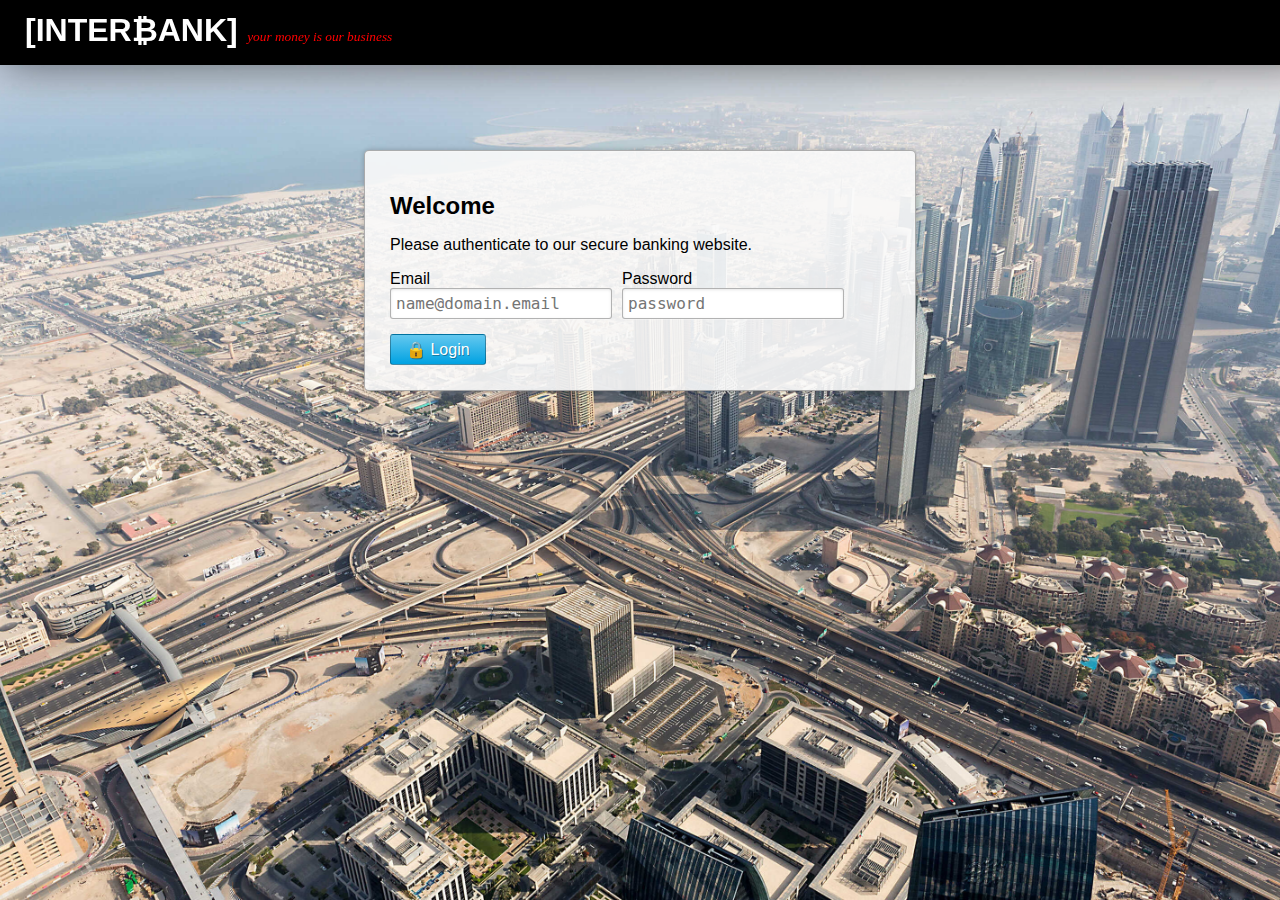
<file: index.html>
<!doctype html>

<html>

    <head>
        <title>INTERBANK</title>
        <meta charset="utf-8">
        <link rel="stylesheet" href="style/normalize.css">
        <link rel="stylesheet" href="style/style.css">
    </head>

    <body>

        <header>
            <a href="index.html" class="logo">[INTER₿ANK]</a> <span class="subtitle">your money is our business</span>
        </header>

        <section class="loginform cf">
            <h1>
                Welcome
            </h1>

            <p>
                Please authenticate to our secure banking website.
            </p>

            <form name="login" id="login" onsubmit="return authenticate()" method="post" accept-charset="utf-8">
                <ul>
                    <li>
                        <label for="usermail"> Email</label>
                        <input type="email" id="email" name="usermail" placeholder="name@domain.email" required>
                    </li>
                    <li>
                        <label for="password"> Password</label>
                        <input type="password" id="password" name="password" placeholder="password" required>
                    </li>
                    <li>
                        <input type="submit" value="&#128274; Login">
                    </li>
                </ul>
            </form>

        </section>

        <script src="scripts/md5.js"></script>
        <script src="scripts/authenticate.js"></script>

    </body>

</html>
</file>
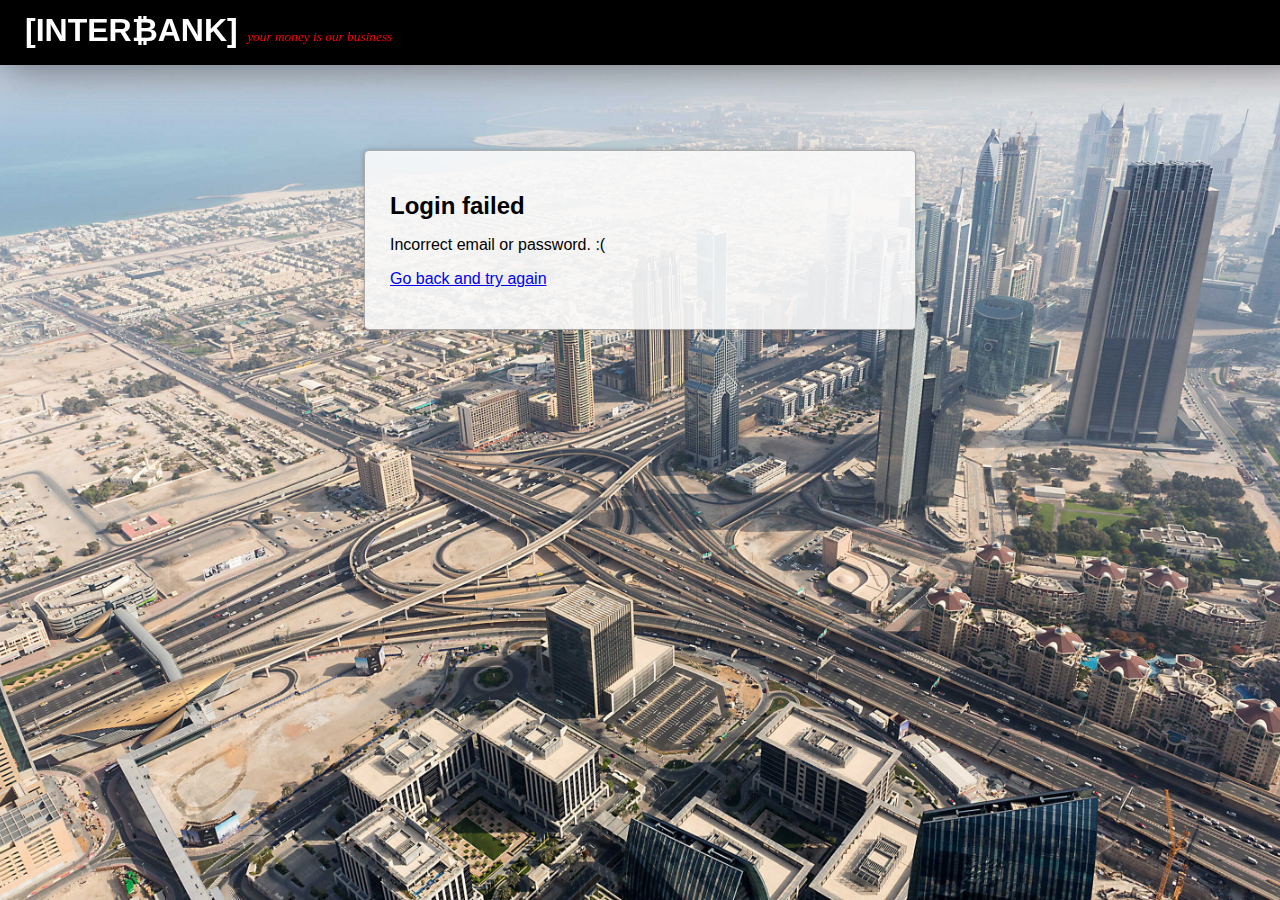
<file: badlogin.html>
<!doctype html>

<html>

    <head>
        <title>Login successful -- INTERBANK</title>
        <meta charset="utf-8">
        <link rel="stylesheet" href="style/normalize.css">
        <link rel="stylesheet" href="style/style.css">

    </head>

    <body>
        <header>
            <a href="index.html" class="logo">[INTER₿ANK]</a> <span class="subtitle">your money is our business</span>
        </header>

        <section class="loginform cf">
            <h1>Login failed</h1>
            <p>
                Incorrect email or password. :(
            </p>
            <p>
                <a href="index.html">Go back and try again</a>
            </p>
            </form>
        </section>

    </body>

</html>
</file>
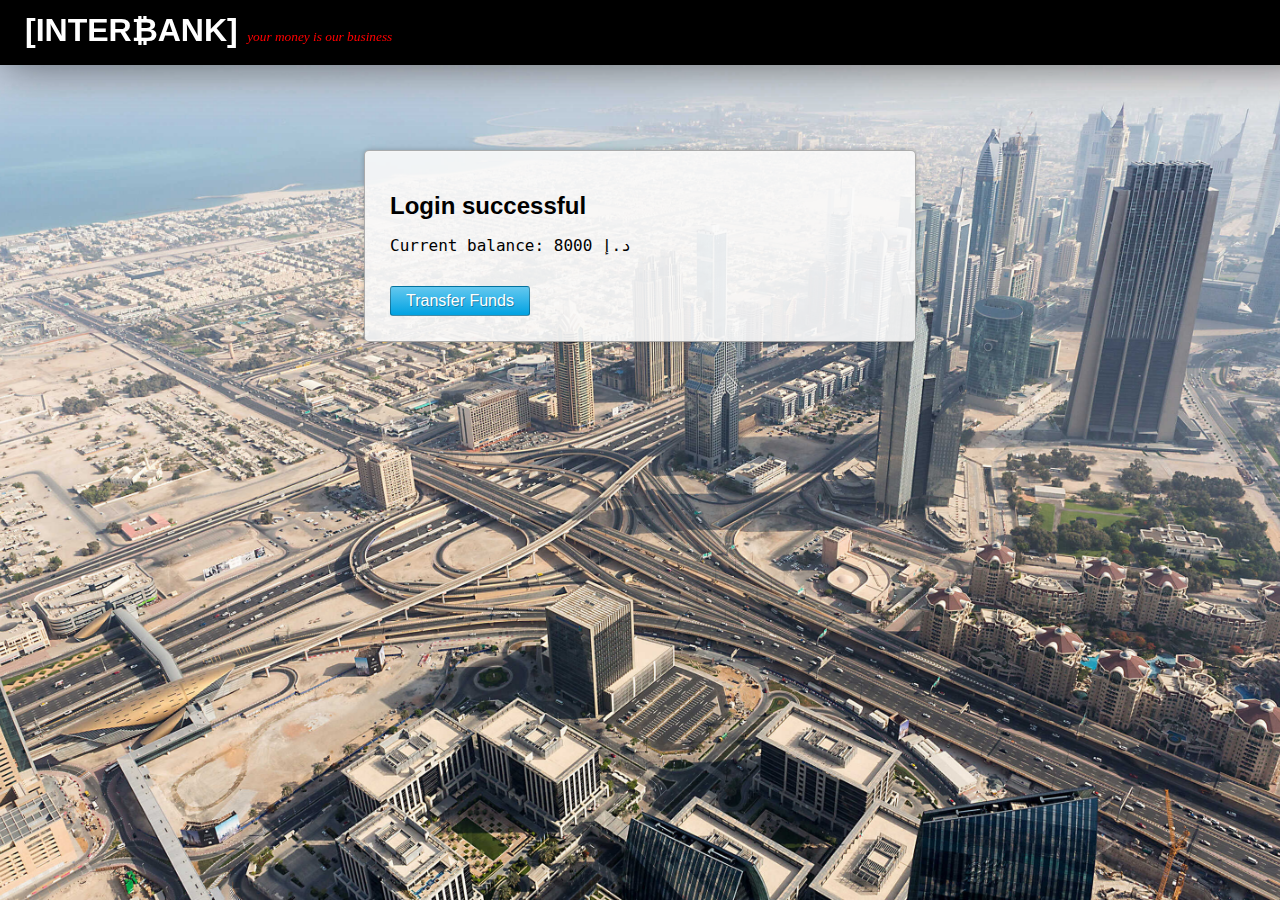
<file: login.html>
<!doctype html>

<html>

    <head>
        <title>Login successful -- INTERBANK</title>
        <meta charset="utf-8">
        <link rel="stylesheet" href="style/normalize.css">
        <link rel="stylesheet" href="style/style.css">

    </head>

    <body>
        <header>
            <a href="index.html" class="logo">[INTER₿ANK]</a> <span class="subtitle">your money is our business</span>
        </header>

        <section class="loginform cf">
            <h1>Login successful</h1>
            <p>
                <code>Current balance: 8000 د.إ</code>
            </p>
            <form name="transfer" action="transfer.html" method="get">
                <input type="submit" value="Transfer Funds">
            </form>
        </section>

    </body>

</html>
</file>
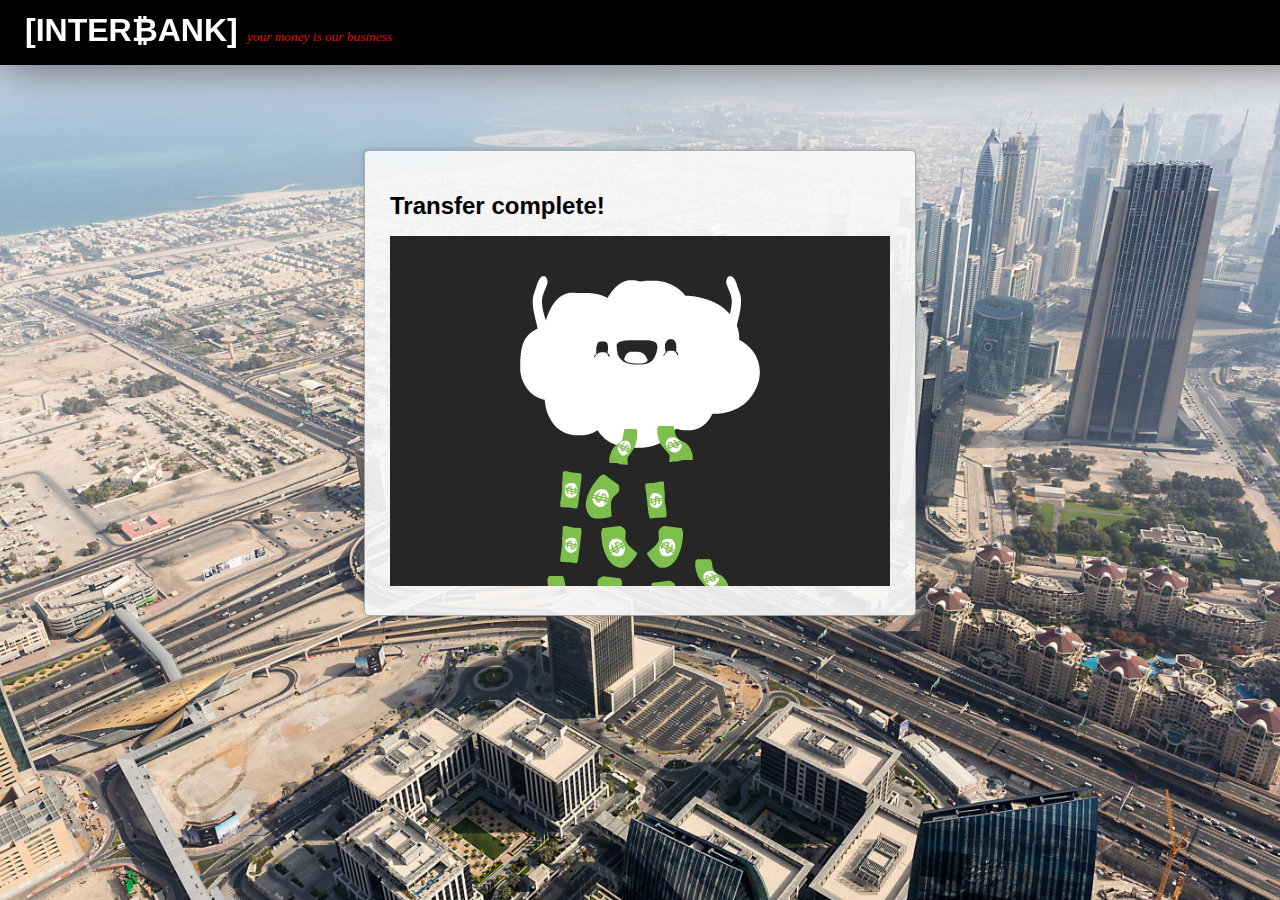
<file: transfer.html>
<!doctype html>

<html>

    <head>
        <title>Login successful -- INTERBANK</title>
        <meta charset="utf-8">
        <link rel="stylesheet" href="style/normalize.css">
        <link rel="stylesheet" href="style/style.css">

    </head>

    <body>
        <header>
            <a href="index.html" class="logo">[INTER₿ANK]</a> <span class="subtitle">your money is our business</span>
        </header>

        <section class="loginform cf">
            <h1>Transfer complete!</h1>
            <img src="assets/cloud.gif">
        </section>

    </body>

</html>
</file>
<file: style/style.css>
/* CSS for banks! */

body {
	background: url("../assets/ad.jpg") no-repeat center center fixed;
    background-size: cover;
	font-size: 12pt;
    font-family: Helvetica, Arial, sans-serif;
}

header {
    position: fixed;
    top: 0;
    left: 0;
    width: 100%;
    padding: 16px;
    padding-left: 25px;
    padding-top: 12px;
    background-color: #000;
    color: #fff;
    box-shadow: 0 0 50px rgba(0, 0, 0, 0.6);
}

.logo {
    font-size: 24pt;
    font-weight: bold;
    color: #fff;
    padding-right: 5px;
}

.subtitle {
    color: red;
    font-size: 10pt;
    font-style: italic;
    font-family: Times, serif;
}

h1 {
    font-size: 18pt;
}

.logo {
    text-decoration: none;
}

.dollas {
    font-size: 88px;
    font-family: Times, serif;
    color: green;
    text-align: center;
}

label {
	display: block;
	color: #000;
}

.cf:before,
.cf:after {
    content: "";
    display: block;
}

.cf:after {
    clear: both;
}

.cf {
    *zoom: 1;
}

:focus {
	outline: 0;
}

.loginform {
	max-width: 500px;
    margin-top: 150px;
    margin-left: auto;
    margin-right: auto;
    margin-bottom: 10px;
	padding: 25px;
	background-color: rgba(250,250,250,0.9);
	border-radius: 5px;
    box-shadow: 0px 0px 5px 0px rgba(0, 0, 0, 0.2),
    			inset 0px 1px 0px 0px rgba(250, 250, 250, 0.5);
    border: 1px solid rgba(0, 0, 0, 0.3);
}

.loginform ul {
	padding: 0;
	margin: 0;
}

.loginform li {
	display: inline;
	float: left;

}
.loginform input:not([type=submit]) {
	padding: 5px;
    font-family: Inconsolata, Consolas, monospace;
	margin-right: 10px;
	border: 1px solid rgba(0, 0, 0, 0.3);
	border-radius: 3px;
	box-shadow: inset 0px 1px 3px 0px rgba(0, 0, 0, 0.1),
				0px 1px 0px 0px rgba(250, 250, 250, 0.5);
}

.loginform input:not([type=submit]):focus {
    background-color: #ffce31;
}


.loginform input[type=submit] {
	border: 1px solid rgba(0, 0, 0, 0.3);
	background: #64c8ef; /* Old browsers */
	background: linear-gradient(to bottom,  #64c8ef 0%,#00a2e2 100%); /* W3C */
	color: #fff;
	padding: 5px 15px;
	margin-right: 0;
	margin-top: 15px;
	border-radius: 3px;
	text-shadow: 1px 1px 0px rgba(0, 0, 0, 0.3);
    cursor: pointer;
}
</file>
